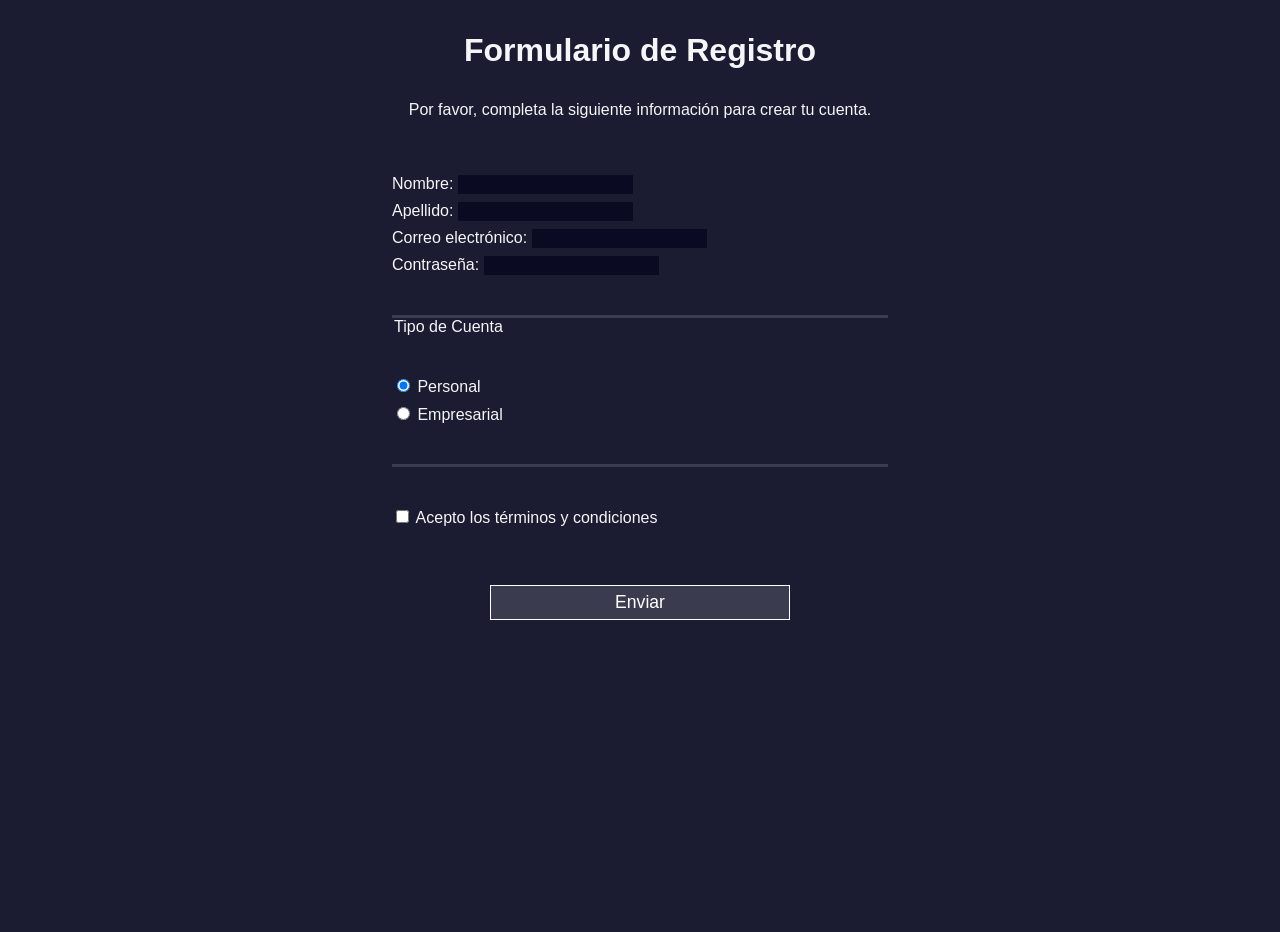
<file: practica-programada-1/primera-parte/index.html>
<!DOCTYPE html>
<html lang="es">
<head>
  <meta charset="UTF-8">
  <meta name="viewport" content="width=device-width, initial-scale=1.0">
  <title>Formulario de Registro</title>
  <link rel="stylesheet" href="styles.css">
</head>
<body>
  <div class="container">
    <h1>Formulario de Registro</h1>
    <p>Por favor, completa la siguiente información para crear tu cuenta.</p>
    
    <form action="#">
      <fieldset>
        <label for="first-name">Nombre: <input id="first-name" type="text" required /></label>
        <label for="last-name">Apellido: <input id="last-name" type="text" required /></label>
        <label for="email">Correo electrónico: <input id="email" type="email" required /></label>
        <label for="new-password">Contraseña: <input id="new-password" type="password" pattern="[a-z0-9]{8,}" required /></label>
      </fieldset>
      
      <fieldset>
        <legend>Tipo de Cuenta</legend>
        <label for="personal-account"><input id="personal-account" type="radio" name="account-type" checked /> Personal</label>
        <label for="business-account"><input id="business-account" type="radio" name="account-type" /> Empresarial</label>
      </fieldset>

      <fieldset>
        <label for="terms-and-conditions">
          <input id="terms-and-conditions" type="checkbox" required /> Acepto los términos y condiciones
        </label>
      </fieldset>
      
      <input type="submit" value="Enviar" />
    </form>
  </div>
</body>
</html>
</file>
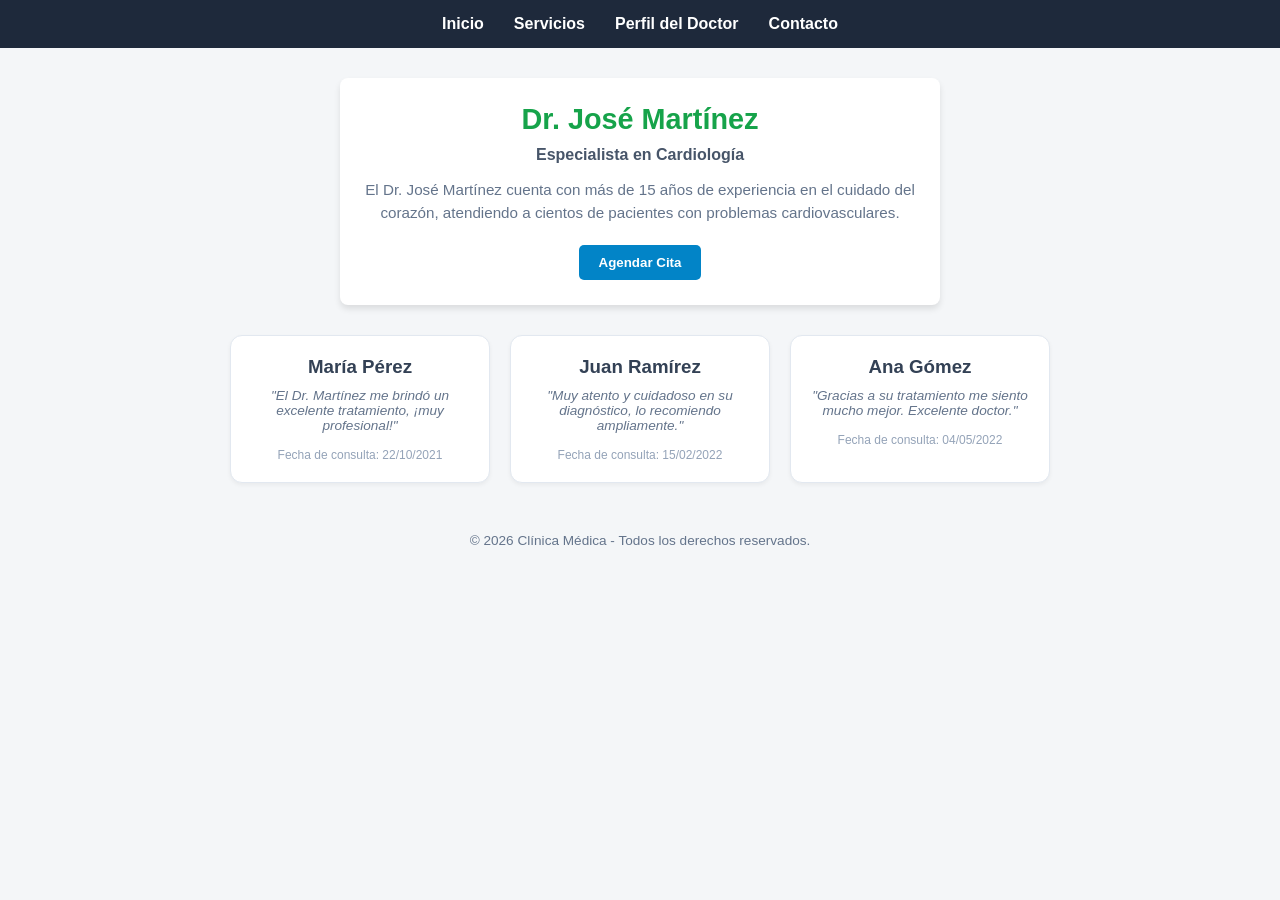
<file: practica-programada-1/segunda-parte/index.html>
<!DOCTYPE html>
<html lang="es">
<head>
  <meta charset="UTF-8">
  <meta name="viewport" content="width=device-width, initial-scale=1.0">
  <title>Perfil del Doctor - Clínica Médica</title>
  <link rel="stylesheet" href="styles.css">
</head>
<body>

  <header>
    <nav class="navbar">
      <ul>
        <li><a href="#inicio">Inicio</a></li>
        <li><a href="#servicios">Servicios</a></li>
        <li><a href="#perfil">Perfil del Doctor</a></li>
        <li><a href="#contacto">Contacto</a></li>
      </ul>
    </nav>
  </header>

  <main>
    <section id="perfil" class="doctor-profile">
      <h1 class="doctor-name">Dr. José Martínez</h1>
      <p class="doctor-specialty">Especialista en Cardiología</p>
      <p id="doctor-description">
        El Dr. José Martínez cuenta con más de 15 años de experiencia en el cuidado del corazón, atendiendo a cientos de pacientes con problemas cardiovasculares.
      </p>
      <button class="btn-agendar">Agendar Cita</button>
    </section>

    <section class="comments-section">
      <div class="comments-container">
        
        <article class="card">
          <h3>María Pérez</h3>
          <p>"El Dr. Martínez me brindó un excelente tratamiento, ¡muy profesional!"</p>
          <span class="comment-date">Fecha de consulta: 22/10/2021</span>
        </article>

        <article class="card">
          <h3>Juan Ramírez</h3>
          <p>"Muy atento y cuidadoso en su diagnóstico, lo recomiendo ampliamente."</p>
          <span class="comment-date">Fecha de consulta: 15/02/2022</span>
        </article>

        <article class="card">
          <h3>Ana Gómez</h3>
          <p>"Gracias a su tratamiento me siento mucho mejor. Excelente doctor."</p>
          <span class="comment-date">Fecha de consulta: 04/05/2022</span>
        </article>

      </div>
    </section>
  </main>

  <footer>
    <p>&copy; 2026 Clínica Médica - Todos los derechos reservados.</p>
  </footer>

</body>
</html>
</file>
<file: practica-programada-1/primera-parte/styles.css>
body {
  width: 100%;
  height: 100vh;
  margin: 0;
  background-color: #1b1b32;
  color: #f5f6f7;
  font-family: Tahoma, Geneva, Verdana, sans-serif;
  font-size: 16px;
}

.container {
  width: 100%;
  max-width: 500px;
  min-width: 300px;
  margin: 0 auto;
  padding-bottom: 2em;
}

h1, p {
  margin: 1em auto;
  text-align: center;
}

form {
  width: 60vw;
  max-width: 500px;
  min-width: 300px;
  margin: 0 auto;
  padding-bottom: 2em;
}

fieldset {
  border: none;
  padding: 2rem 0;
  border-bottom: 3px solid #3b3b4f;
}

fieldset:last-of-type {
  border-bottom: none;
}

label {
  display: block;
  margin: 0.5rem 0;
}

input {
  background-color: #0a0a23;
  border: 1px solid #0a0a23;
  color: #ffffff;
}

input[type="submit"] {
  display: block;
  width: 60%;
  margin: 1em auto;
  height: 2em;
  font-size: 1.1rem;
  background-color: #3b3b4f;
  border-color: white;
  min-width: 300px;
  color: #ffffff;
  cursor: pointer;
}
</file>
<file: practica-programada-1/segunda-parte/styles.css>
* {
  box-sizing: border-box;
  margin: 0;
  padding: 0;
}

body {
  font-family: Arial, sans-serif;
  background-color: #f4f6f8;
  color: #333333;
}

header {
  background-color: #1e293b;
}

.navbar ul {
  display: flex;
  justify-content: center;
  list-style: none;
  padding: 15px 0;
}

.navbar li {
  margin: 0 15px;
}

.navbar a {
  color: #ffffff;
  text-decoration: none;
  font-weight: bold;
  transition: color 0.3s ease;
}

.navbar a:hover {
  color: #38bdf8;
}

.doctor-profile {
  background-color: #ffffff;
  max-width: 600px;
  margin: 30px auto;
  padding: 25px;
  border-radius: 8px;
  text-align: center;
  box-shadow: 0 4px 6px rgba(0, 0, 0, 0.1);
}

.doctor-name {
  color: #16a34a;
  font-size: 1.8rem;
  margin-bottom: 10px;
}

.doctor-specialty {
  color: #475569;
  font-weight: bold;
  margin-bottom: 15px;
}

#doctor-description {
  color: #64748b;
  font-size: 0.95rem;
  line-height: 1.5;
  margin-bottom: 20px;
}

.btn-agendar {
  background-color: #0284c7;
  color: white;
  border: none;
  padding: 10px 20px;
  border-radius: 5px;
  cursor: pointer;
  font-weight: bold;
  transition: background-color 0.3s ease;
}

.btn-agendar:hover {
  background-color: #0369a1;
}

.comments-section {
  max-width: 900px;
  margin: 30px auto;
}

.comments-container {
  display: flex;
  justify-content: center;
  flex-wrap: wrap;
  gap: 20px;
}

.card {
  background-color: #ffffff;
  width: 260px;
  padding: 20px;
  border: 1px solid #e2e8f0;
  border-radius: 12px;
  text-align: center;
  box-shadow: 0 2px 4px rgba(0, 0, 0, 0.05);
}

.card h3 {
  color: #334155;
  margin-bottom: 10px;
}

.card p {
  font-size: 0.85rem;
  color: #64748b;
  margin-bottom: 15px;
  font-style: italic;
}

.card .comment-date {
  font-size: 0.75rem;
  color: #94a3b8;
  display: block;
}

footer {
  text-align: center;
  padding: 20px;
  color: #64748b;
  font-size: 0.85rem;
}
</file>
